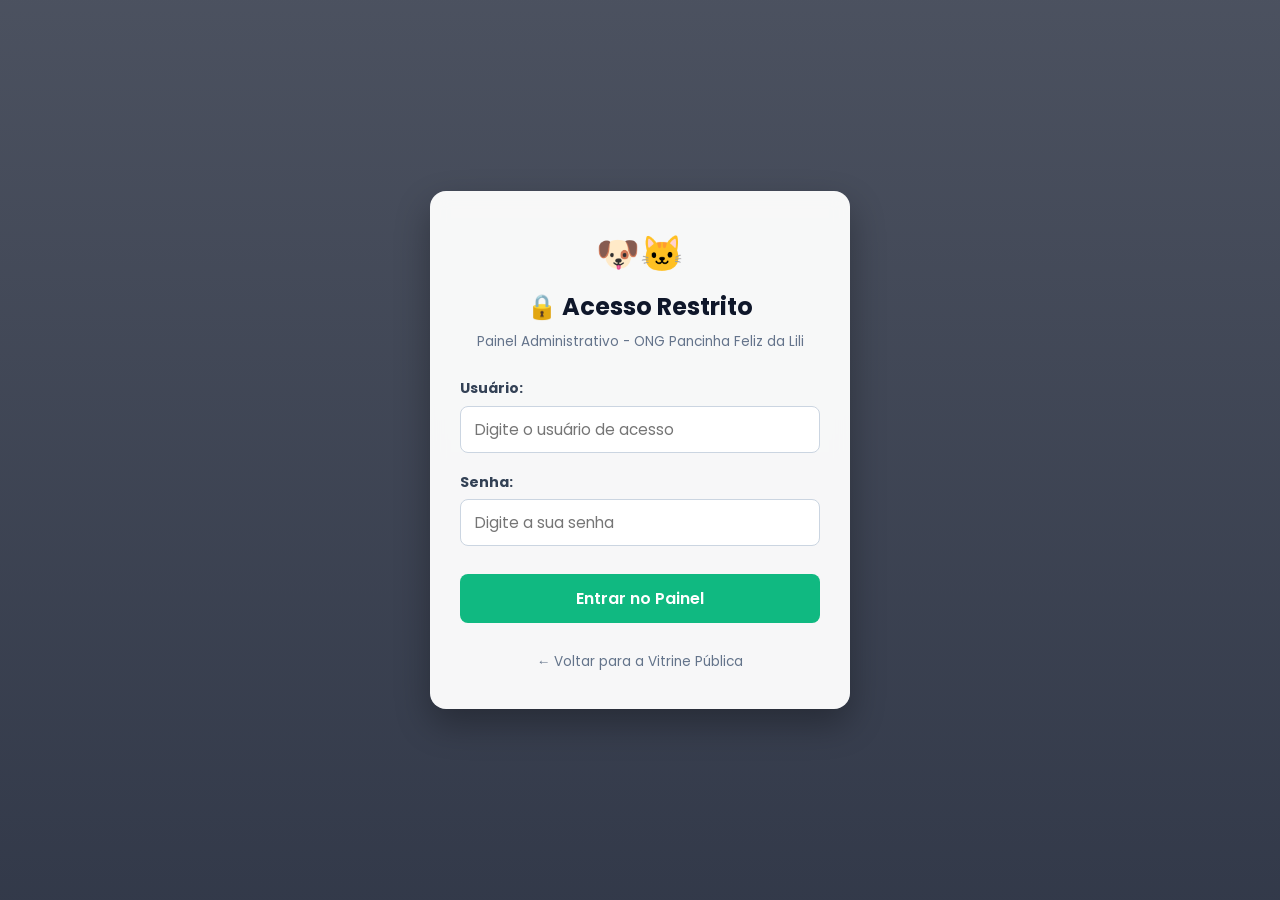
<file: frontend/admin.html>
<!DOCTYPE html>
<html lang="pt-BR">

<head>
  <meta charset="UTF-8">
  <meta name="viewport" content="width=device-width, initial-scale=1.0">
  <title>Painel Administrativo - ONG Pancinha Feliz da Lili</title>
  <link rel="stylesheet" href="style.css">
  <link href="https://fonts.googleapis.com/css2?family=Poppins:wght@300;400;600;700&display=swap" rel="stylesheet">
</head>

<body>

  <header class="hero-header admin-header">
  <div class="container">
    <h1>⚙️ Painel Administrativo da ONG</h1>
    <p>Gestão de anúncios de pets e análise de solicitações de adoção</p>
    <div style="margin-top: 15px; display: flex; gap: 15px; justify-content: center;">
      <a href="index.html" class="link-voltar">← Voltar para a Vitrine Pública</a>
      <button onclick="efetuarLogout()" style="background: #ef4444; color: white; border: none; padding: 6px 14px; border-radius: 6px; cursor: pointer; font-weight: bold;">
        🚪 Sair (Logout)
      </button>
    </div>
  </div>
</header>

  <main class="container admin-container">

    <!-- SEÇÃO 1: CADASTRO DE NOVO ANÚNCIO DE PET -->
    <section class="form-admin-card">
      <h2>➕ Cadastrar Novo Pet para Adoção</h2>
      <p class="subtitulo-secao">Preencha as informações para publicar o anúncio imediatamente na vitrine pública.</p>

      <form id="form-cadastrar-pet" onsubmit="cadastrarNovoPet(event)" class="form-grid-admin">
        <div>
          <label for="cad-nome"><strong>Nome do Pet:</strong></label>
          <input type="text" id="cad-nome" required placeholder="Ex: Mel">
        </div>

        <div>
          <label for="cad-especie"><strong>Espécie:</strong></label>
          <select id="cad-especie" required>
            <option value="Cão">🐶 Cão</option>
            <option value="Gato">🐱 Gato</option>
          </select>
        </div>

        <div>
          <label for="cad-porte"><strong>Porte:</strong></label>
          <select id="cad-porte" required>
            <option value="Pequeno">Pequeno</option>
            <option value="Médio">Médio</option>
            <option value="Grande">Grande</option>
          </select>
        </div>

        <div>
          <label for="cad-idade"><strong>Idade Aproximada:</strong></label>
          <input type="text" id="cad-idade" placeholder="Ex: 1 ano e 2 meses">
        </div>

        <!-- UPLOAD DE FOTO COM PRÉ-VISUALIZAÇÃO BASE64 -->
        <div class="campo-full">
          <label><strong>Foto do Pet (Upload de Arquivo):</strong></label>

          <div class="upload-container">
            <input type="file" id="cad-foto-arquivo" accept="image/*" onchange="previewFoto(event)" class="input-file-hidden">

            <label for="cad-foto-arquivo" class="btn-upload">
              📷 Escolher Imagem do Computador
            </label>

            <span id="nome-arquivo-selecionado" class="label-arquivo">Nenhum arquivo selecionado</span>
          </div>

          <div id="container-preview" class="container-preview" style="display: none;">
            <img id="img-preview" src="" alt="Pré-visualização da Imagem Selecionada">
          </div>

          <input type="hidden" id="cad-foto-base64">
        </div>

        <div class="campo-full">
          <label for="cad-descricao"><strong>História / Descrição:</strong></label>
          <textarea id="cad-descricao" rows="3" placeholder="Conte um pouco sobre o temperamento e o resgate do pet..."></textarea>
        </div>

        <div class="campo-full checkboxes-grid">
          <label><input type="checkbox" id="cad-vacinado"> 💉 Vacinado</label>
          <label><input type="checkbox" id="cad-castrado"> ✂️ Castrado</label>
        </div>

        <div class="campo-full">
          <button type="submit" class="btn-submit-cadastrar">
            🐾 Cadastrar Pet na Vitrine
          </button>
        </div>

      </form>
    </section>

    <!-- SEÇÃO 2: SOLICITAÇÕES RECEBIDAS -->
    <section class="secao-tabela">
      <h2>📩 Solicitações de Adoção Recebidas</h2>
      <div class="tabela-responsive">    
      <table class="tabela-admin">
        <thead>
          <tr>
            <th>ID</th>
            <th>Adotante</th>
            <th>Contato</th>
            <th>Pet de Interesse</th>
            <th>Status</th>
            <th>Ações</th>
          </tr>
        </thead>
        <tbody id="tabela-solicitacoes">
          <tr>
            <td colspan="6" class="texto-loading">Carregando solicitações...</td>
          </tr>
        </tbody>
      </table>
      </div>
    </section>

    <!-- SEÇÃO 3: GESTÃO DE ANIMAIS CADASTRADOS -->
    <section class="secao-tabela espaco-inferior">
      <h2>🐾 Gerenciar Animais Cadastrados</h2>
      <div class="tabela-responsive">
      <table class="tabela-admin">
        <thead>
          <tr>
            <th>ID</th>
            <th>Nome</th>
            <th>Espécie</th>
            <th>Porte</th>
            <th>Ações</th>
          </tr>
        </thead>
        <tbody id="tabela-animais-admin">
          <tr>
            <td colspan="5" class="texto-loading">Carregando animais...</td>
          </tr>
        </tbody>
      </table>
      </div>
    </section>

  </main>

  <script src="admin.js"></script>
</body>

</html>
</file>
<file: frontend/style.css>
/* ==========================================================================
   1. RESET E ESTILOS BASE
   ========================================================================== */
* {
  margin: 0;
  padding: 0;
  box-sizing: border-box;
  font-family: 'Poppins', sans-serif;
}

body {
  background-color: #f8fafc;
  color: #334155;
  line-height: 1.6;
}

.container {
  max-width: 1140px;
  margin: 0 auto;
  padding: 0 20px;
}

/* ==========================================================================
   2. HERO HEADER (INSTITUCIONAL & ADMIN)
   ========================================================================== */
.hero-header {
  background: linear-gradient(135deg, #059669 0%, #10b981 100%);
  color: white;
  padding: 45px 0;
  text-align: center;
  box-shadow: 0 4px 20px rgba(5, 150, 105, 0.2);
}

.hero-header.admin-header {
  background: linear-gradient(135deg, #0f172a 0%, #1e293b 100%);
}

.badge-ong {
  display: inline-block;
  background-color: rgba(255, 255, 255, 0.2);
  padding: 6px 16px;
  border-radius: 20px;
  font-size: 0.85rem;
  font-weight: 600;
  margin-bottom: 15px;
  backdrop-filter: blur(5px);
}

.hero-header h1 {
  font-size: 2.3rem;
  font-weight: 700;
  margin-bottom: 10px;
}

.hero-header p {
  font-size: 1.05rem;
  opacity: 0.95;
  max-width: 650px;
  margin: 0 auto;
}

.link-voltar {
  color: white;
  font-weight: bold;
  text-decoration: underline;
  display: inline-block;
  margin-top: 15px;
}

/* ==========================================================================
   3. BOTÕES E REDES SOCIAIS
   ========================================================================== */
.redes-sociais {
  margin-top: 22px;
  display: flex;
  gap: 12px;
  justify-content: center;
  flex-wrap: wrap;
}

.btn-rede {
  padding: 9px 18px;
  border-radius: 25px;
  text-decoration: none;
  font-weight: 600;
  font-size: 0.88rem;
  transition: transform 0.2s ease, box-shadow 0.2s ease;
  display: inline-flex;
  align-items: center;
  gap: 6px;
  color: white;
  border: none;
  cursor: pointer;
}

.btn-rede:hover {
  transform: translateY(-2px);
  box-shadow: 0 4px 12px rgba(0,0,0,0.15);
}

.btn-rede.instagram { background-color: #e1306c; }
.btn-rede.facebook { background-color: #1877f2; }
.btn-rede.apoio { background-color: #059669; border: 1.5px solid rgba(255,255,255,0.4); }

/* ==========================================================================
   4. VITRINE & BARRA DE FERRAMENTAS
   ========================================================================== */
.controles-vitrine {
  margin: 40px 0 25px 0;
}

.titulo-secao h2 {
  font-size: 1.6rem;
  color: #0f172a;
}

.titulo-secao p {
  color: #64748b;
  font-size: 0.95rem;
}

.barra-ferramentas {
  margin-top: 20px;
  display: flex;
  gap: 15px;
  justify-content: space-between;
  flex-wrap: wrap;
}

.campo-busca input {
  padding: 10px 16px;
  border: 1px solid #cbd5e1;
  border-radius: 8px;
  width: 280px;
  font-size: 0.9rem;
  outline: none;
  transition: border-color 0.2s;
}

.campo-busca input:focus {
  border-color: #10b981;
}

.filtros-categoria {
  display: flex;
  gap: 8px;
}

.btn-filtro {
  padding: 8px 16px;
  border: 1px solid #cbd5e1;
  background: white;
  border-radius: 8px;
  cursor: pointer;
  font-weight: 500;
  color: #475569;
  transition: all 0.2s;
}

.btn-filtro.active, .btn-filtro:hover {
  background-color: #10b981;
  color: white;
  border-color: #10b981;
}

/* ==========================================================================
   5. CARDS DE ANIMAIS
   ========================================================================== */
.grid-animais {
  display: grid;
  grid-template-columns: repeat(auto-fill, minmax(270px, 1fr));
  gap: 25px;
  margin-bottom: 50px;
}

.card-animal {
  background: white;
  border-radius: 12px;
  overflow: hidden;
  box-shadow: 0 4px 15px rgba(0,0,0,0.05);
  transition: transform 0.2s ease, box-shadow 0.2s ease;
  display: flex;
  flex-direction: column;
}

.card-animal:hover {
  transform: translateY(-4px);
  box-shadow: 0 8px 25px rgba(0,0,0,0.1);
}

.card-imagem-container {
  position: relative;
  width: 100%;
  height: 200px;
  overflow: hidden;
}

.card-imagem-container img {
  width: 100%;
  height: 100%;
  object-fit: cover;
}

.badge-especie {
  position: absolute;
  top: 12px;
  right: 12px;
  background-color: rgba(15, 23, 42, 0.75);
  color: #ffffff;
  padding: 4px 12px;
  border-radius: 20px;
  font-size: 0.75rem;
  font-weight: 600;
  backdrop-filter: blur(4px);
  z-index: 2;
}

.card-corpo {
  padding: 18px;
  display: flex;
  flex-direction: column;
  flex-grow: 1;
}

.card-corpo h3 {
  font-size: 1.2rem;
  color: #0f172a;
  margin-bottom: 8px;
}

.tags-saude {
  display: flex;
  gap: 6px;
  margin-bottom: 12px;
  flex-wrap: wrap;
}

.tag {
  font-size: 0.75rem;
  padding: 3px 8px;
  border-radius: 12px;
  font-weight: 600;
}

.tag.vacinado { background-color: #dcfce7; color: #166534; }
.tag.castrado { background-color: #e0e7ff; color: #3730a3; }

.btn-adotar {
  width: 100%;
  background-color: #f59e0b;
  color: white;
  border: none;
  padding: 10px;
  border-radius: 8px;
  font-weight: 600;
  cursor: pointer;
  margin-top: auto;
  transition: background-color 0.2s;
}

.btn-adotar:hover {
  background-color: #d97706;
}

/* ==========================================================================
   6. FORMULÁRIOS (PÚBLICO E ADMIN)
   ========================================================================== */
.secao-form {
  background: white;
  padding: 30px;
  border-radius: 12px;
  box-shadow: 0 4px 20px rgba(0,0,0,0.08);
  margin-bottom: 50px;
}

.form-grid {
  display: grid;
  grid-template-columns: repeat(2, 1fr);
  gap: 15px;
  margin-top: 20px;
}

.campo-full { grid-column: span 2; }

.campo label {
  display: block;
  font-size: 0.88rem;
  font-weight: 600;
  margin-bottom: 5px;
  color: #475569;
}

.campo input {
  width: 100%;
  padding: 10px;
  border: 1px solid #cbd5e1;
  border-radius: 6px;
  font-size: 0.9rem;
}

.form-acoes {
  display: flex;
  gap: 10px;
  margin-top: 20px;
}

.btn-enviar {
  flex: 2;
  background-color: #10b981;
  color: white;
  border: none;
  padding: 12px;
  border-radius: 6px;
  font-weight: 600;
  cursor: pointer;
}

.btn-cancelar {
  flex: 1;
  background-color: #94a3b8;
  color: white;
  border: none;
  padding: 12px;
  border-radius: 6px;
  font-weight: 600;
  cursor: pointer;
}

/* Formulário do Painel Admin */
.admin-container { margin-top: 30px; }

.form-admin-card {
  background: white;
  padding: 25px;
  border-radius: 12px;
  margin-bottom: 40px;
  box-shadow: 0 4px 15px rgba(0, 0, 0, 0.05);
}

.subtitulo-secao {
  color: #64748b;
  font-size: 0.9rem;
}

.form-grid-admin {
  display: grid;
  grid-template-columns: repeat(2, 1fr);
  gap: 15px;
  margin-top: 15px;
}

.form-grid-admin input,
.form-grid-admin select,
.form-grid-admin textarea {
  width: 100%;
  padding: 8px 12px;
  margin-top: 4px;
  border: 1px solid #cbd5e1;
  border-radius: 6px;
  font-size: 0.9rem;
}

.upload-container {
  display: flex;
  gap: 15px;
  align-items: center;
  margin-top: 6px;
}

.input-file-hidden { display: none; }

.btn-upload {
  background: #0284c7;
  color: white;
  padding: 10px 16px;
  border-radius: 6px;
  cursor: pointer;
  font-weight: bold;
  font-size: 0.9rem;
  display: inline-flex;
  align-items: center;
  gap: 8px;
}

.label-arquivo {
  color: #64748b;
  font-size: 0.85rem;
}

.container-preview { margin-top: 12px; }

.container-preview img {
  max-width: 180px;
  max-height: 180px;
  border-radius: 8px;
  border: 2px solid #cbd5e1;
  object-fit: cover;
}

.checkboxes-grid {
  display: flex;
  gap: 25px;
  margin-top: 10px;
}

.btn-submit-cadastrar {
  background: #10b981;
  color: white;
  border: none;
  padding: 12px 20px;
  font-weight: bold;
  border-radius: 6px;
  cursor: pointer;
  width: 100%;
  font-size: 1rem;
}

/* ==========================================================================
   7. TABELAS ADMINISTRATIVAS
   ========================================================================== */
.secao-tabela { margin-top: 40px; }
.secao-tabela.espaco-inferior { margin-bottom: 50px; }

.tabela-admin {
  width: 100%;
  border-collapse: collapse;
  margin-top: 15px;
  background: white;
  border-radius: 8px;
  overflow: hidden;
  box-shadow: 0 2px 8px rgba(0, 0, 0, 0.05);
}

.tabela-admin th,
.tabela-admin td {
  padding: 12px 15px;
  text-align: left;
  border-bottom: 1px solid #e2e8f0;
}

.tabela-admin th {
  background-color: #0f172a;
  color: white;
}

.texto-loading {
  text-align: center;
  color: #64748b;
  padding: 20px 0;
}

.btn-acao {
  padding: 6px 12px;
  border: none;
  border-radius: 4px;
  cursor: pointer;
  font-weight: bold;
}

.btn-aprovar { background-color: #22c55e; color: white; }
.btn-recusar { background-color: #ef4444; color: white; }
.btn-remover { background-color: #dc2626; color: white; }

/* ==========================================================================
   8. MODAL PIX DE APOIO
   ========================================================================== */
.modal-overlay {
  position: fixed;
  top: 0;
  left: 0;
  width: 100%;
  height: 100%;
  background: rgba(0, 0, 0, 0.6);
  display: flex;
  justify-content: center;
  align-items: center;
  z-index: 1000;
  backdrop-filter: blur(4px);
}

.modal-pix-content {
  background: white;
  padding: 30px;
  border-radius: 12px;
  max-width: 420px;
  width: 90%;
  text-align: center;
  position: relative;
  box-shadow: 0 4px 20px rgba(0, 0, 0, 0.2);
}

.btn-fechar-modal {
  position: absolute;
  top: 12px;
  right: 15px;
  background: none;
  border: none;
  font-size: 1.2rem;
  font-weight: bold;
  color: #64748b;
  cursor: pointer;
}

.pix-qr-container { margin: 20px 0; }

.pix-qr-container img {
  border: 2px solid #e2e8f0;
  border-radius: 8px;
  padding: 8px;
  background: white;
}

.pix-chave-box {
  background: #f8fafc;
  padding: 15px;
  border-radius: 8px;
  border: 1px solid #e2e8f0;
}

.campo-pix-copiar {
  display: flex;
  gap: 8px;
  margin-top: 8px;
}

.campo-pix-copiar input {
  flex: 1;
  padding: 8px;
  border: 1px solid #cbd5e1;
  border-radius: 6px;
  text-align: center;
  font-weight: bold;
  background: #ffffff;
}

.campo-pix-copiar button {
  background: #0f9d58;
  color: white;
  border: none;
  padding: 8px 14px;
  border-radius: 6px;
  font-weight: bold;
  cursor: pointer;
}

/* ==========================================================================
   9. RODAPÉ (FOOTER)
   ========================================================================== */
footer {
  text-align: center;
  padding: 25px 0;
  color: #94a3b8;
  font-size: 0.85rem;
  border-top: 1px solid #e2e8f0;
}

footer p { margin-bottom: 5px; }

.link-admin {
  color: #64748b;
  text-decoration: none;
}

.link-admin:hover {
  text-decoration: underline;
}

/* ==========================================================================
   10. RESPONSIVIDADE E TABELAS EM DISPOSITIVOS MÓVEIS
   ========================================================================== */

/* Permite rolagem suave apenas na tabela sem quebrar o layout da página */
.tabela-responsive {
  width: 100%;
  overflow-x: auto;
  -webkit-overflow-scrolling: touch;
  margin-top: 15px;
  border-radius: 8px;
  box-shadow: 0 2px 8px rgba(0, 0, 0, 0.05);
}

/* Garante largura mínima para manter a tabela legível no celular */
.tabela-admin {
  min-width: 650px;
  margin-top: 0; /* A margem agora fica no container wrapper */
}

/* Ajustes finos para celulares (telas de até 768px) */
@media (max-width: 768px) {
  .tabela-admin th,
  .tabela-admin td {
    padding: 8px 10px;
    font-size: 0.85rem;
  }

  /* Organiza os botões de ação na vertical quando faltar espaço */
  .tabela-admin td:last-child {
    display: flex;
    flex-direction: column;
    gap: 5px;
  }

  .btn-acao {
    width: 100%;
    text-align: center;
    padding: 6px 8px;
  }
}

/* ==========================================================================
   11. TELA DE LOGIN ADMINISTRATIVO (com Wallpaper translúcido)
   ========================================================================== */
.body-login {
  min-height: 100vh;
  display: flex;
  align-items: center;
  justify-content: center;
  padding: 20px;
  position: relative;
  /* Imagem de fundo com gradiente escuro de sobreposição */
  background: linear-gradient(rgba(15, 23, 42, 0.75), rgba(15, 23, 42, 0.85)),
              url('https://images.unsplash.com/photo-1450778869180-41d0601e046e?auto=format&fit=crop&w=1600&q=80');
  background-size: cover;
  background-position: center;
  background-repeat: no-repeat;
}

.login-container {
  width: 100%;
  max-width: 420px;
  z-index: 1;
}

.login-card {
  background: rgba(255, 255, 255, 0.96); /* Cartão levemente translúcido */
  padding: 35px 30px;
  border-radius: 16px;
  box-shadow: 0 15px 35px rgba(0, 0, 0, 0.3);
  backdrop-filter: blur(8px);
}

.login-icones {
  font-size: 2.2rem;
  margin-bottom: 6px;
}

.login-header {
  text-align: center;
  margin-bottom: 25px;
}

.login-header h2 {
  color: #0f172a;
  font-size: 1.5rem;
  margin-bottom: 4px;
}

.login-header p {
  color: #64748b;
  font-size: 0.85rem;
}

.alerta-erro {
  background-color: #fef2f2;
  color: #dc2626;
  border: 1px solid #fecaca;
  padding: 10px 14px;
  border-radius: 6px;
  font-size: 0.88rem;
  margin-bottom: 20px;
  text-align: center;
  font-weight: 600;
}

.campo-login {
  margin-bottom: 18px;
}

.campo-login label {
  display: block;
  font-size: 0.88rem;
  color: #334155;
  margin-bottom: 6px;
}

.campo-login input {
  width: 100%;
  padding: 11px 14px;
  border: 1px solid #cbd5e1;
  border-radius: 8px;
  font-size: 0.95rem;
  outline: none;
  transition: border-color 0.2s, box-shadow 0.2s;
}

.campo-login input:focus {
  border-color: #10b981;
  box-shadow: 0 0 0 3px rgba(16, 185, 129, 0.15);
}

.btn-login-submit {
  width: 100%;
  background-color: #10b981;
  color: white;
  border: none;
  padding: 12px;
  border-radius: 8px;
  font-size: 1rem;
  font-weight: 600;
  cursor: pointer;
  transition: background-color 0.2s;
  margin-top: 10px;
}

.btn-login-submit:hover {
  background-color: #059669;
}

.login-footer {
  text-align: center;
  margin-top: 25px;
}

.link-voltar-login {
  color: #64748b;
  font-size: 0.85rem;
  text-decoration: none;
}

.link-voltar-login:hover {
  color: #0f172a;
  text-decoration: underline;
}

/* ==========================================================================
   12. WALLPAPERS DE FUNDO (Aumentada a visibilidade da imagem)
   ========================================================================== */

/* Background para a Vitrine Pública (index.html) - Gatinho */
body {
  min-height: 100vh;
  background: linear-gradient(rgba(248, 250, 252, 0.75), rgba(248, 250, 252, 0.82)),
              url('https://images.unsplash.com/photo-1514888286974-6c03e2ca1dba?auto=format&fit=crop&w=1600&q=80');
  background-size: cover;
  background-position: center;
  background-attachment: fixed;
}

/* Background para o Painel Admin (admin.html) */
body:has(.admin-container) {
  /* Reduzida a opacidade da camada cinza (de 0.90/0.94 para 0.70/0.78) para mostrar mais a imagem de fundo */
  background: linear-gradient(rgba(241, 245, 249, 0.70), rgba(241, 245, 249, 0.78)),
              url('https://images.unsplash.com/photo-1576201836106-db1758fd1c97?auto=format&fit=crop&w=1600&q=80');
  background-size: cover;
  background-position: center;
  background-attachment: fixed;
}
</file>
